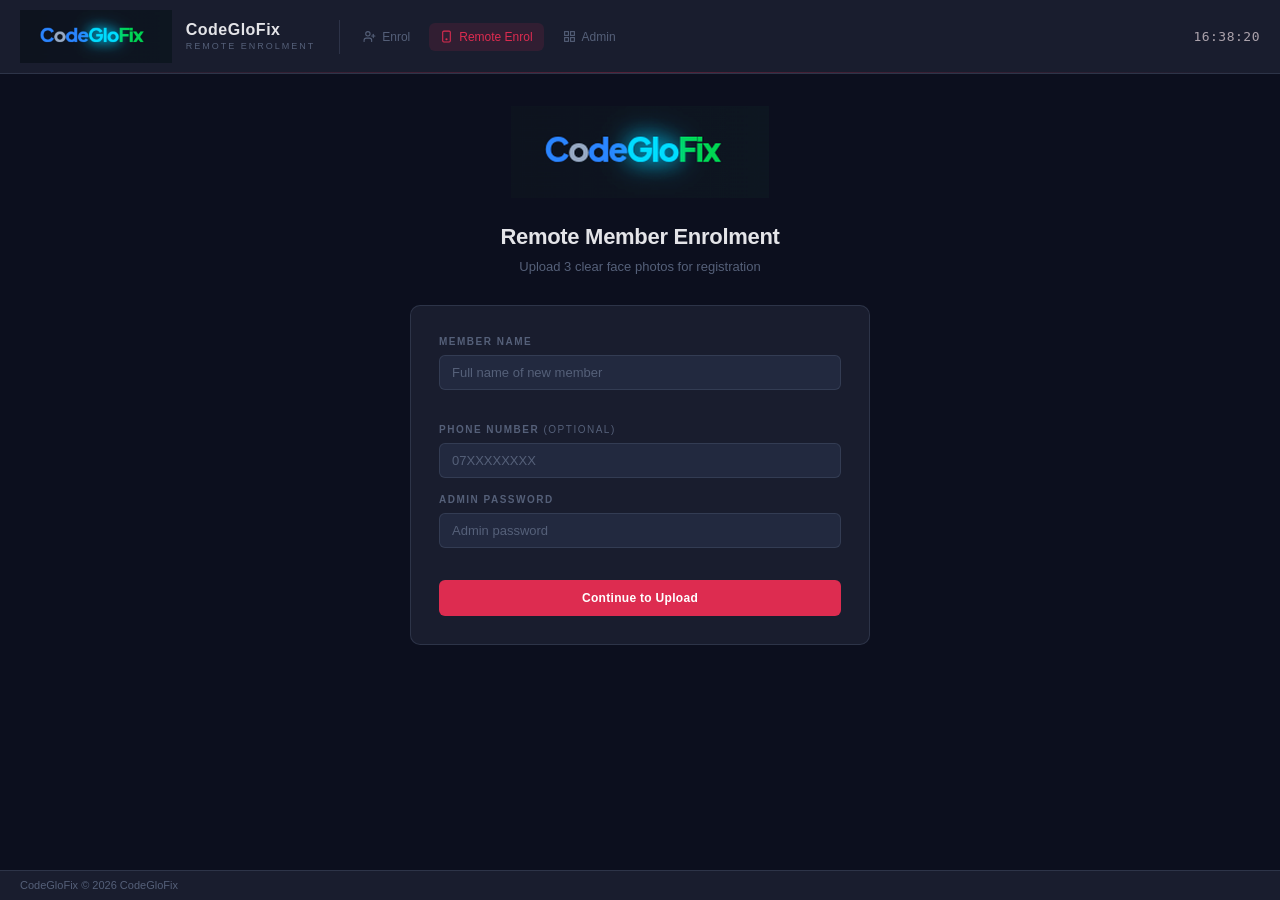
<file: templates/enrol_remote.html>
<!DOCTYPE html>
<html lang="en">
<head>
<meta charset="UTF-8">
<meta name="viewport" content="width=device-width, initial-scale=1.0, viewport-fit=cover">
<meta name="theme-color" content="#DD2C50">
<meta name="mobile-web-app-capable" content="yes">
<meta name="apple-mobile-web-app-capable" content="yes">
<meta name="apple-mobile-web-app-status-bar-style" content="black-translucent">
<meta name="apple-mobile-web-app-title" content="CodeGloFix">
<link rel="apple-touch-icon" href="/static/codeglofix.png">
<link rel="manifest" href="/static/manifest.json">
<title>CodeGloFix — Remote Enrolment</title>
<link rel="icon" type="image/png" href="/static/codeglofix.png">
<link rel="stylesheet" href="/static/css/theme.css">
<style>
body { min-height: 100dvh; display: flex; flex-direction: column; }

/* ── Brand visibility ────────────────────────────────────── */
.navbar .brand-logo { height: 54px; max-width: 190px; }


.enrol-wrap {
  flex: 1;
  display: flex;
  align-items: flex-start;
  justify-content: center;
  padding: 32px 16px 48px;
}
.enrol-box {
  width: 100%;
  max-width: 460px;
}
.enrol-header { text-align: center; margin-bottom: 28px; }
.enrol-logo  { height: 92px; width: auto; max-width: 280px; object-fit: contain; margin: 0 auto 22px; display: block; }
.enrol-title { font-size: 22px; font-weight: 700; color: var(--t1); letter-spacing: -0.3px; margin-bottom: 4px; }
.enrol-sub   { font-size: 13px; color: var(--t3); }

/* Steps */
.step { display: none; }
.step.active { display: block; }

/* Photo slots */
.photo-grid { display: grid; grid-template-columns: repeat(3,1fr); gap: 10px; margin-bottom: 16px; }
.photo-slot {
  aspect-ratio: 3/4;
  background: var(--bg-input);
  border: 1px dashed var(--border-2);
  border-radius: var(--rs);
  display: flex;
  flex-direction: column;
  align-items: center;
  justify-content: center;
  gap: 5px;
  cursor: pointer;
  transition: border-color 0.15s;
  overflow: hidden;
  position: relative;
}
.photo-slot:hover { border-color: var(--accent); }
.photo-slot.uploaded { border-color: var(--green); border-style: solid; }
.photo-slot img { width: 100%; height: 100%; object-fit: cover; position: absolute; inset: 0; }
.slot-overlay { position: relative; z-index: 1; display: flex; flex-direction: column; align-items: center; gap: 4px; }
.slot-num  { font-size: 11px; font-weight: 700; color: var(--t3); }
.slot-hint { font-size: 9px; color: var(--t3); text-transform: uppercase; letter-spacing: 0.5px; }

/* Progress bar */
.prog-wrap { margin-bottom: 16px; }
.prog-labels { display: flex; justify-content: space-between; font-size: 11px; color: var(--t3); margin-bottom: 5px; }
.prog-bar { height: 3px; background: var(--bg-hover); border-radius: 3px; overflow: hidden; }
.prog-fill { height: 100%; background: var(--green); border-radius: 3px; transition: width 0.4s; width: 0%; }

/* Success */
.success-wrap { text-align: center; padding: 20px 0; }
.success-icon { font-size: 56px; margin-bottom: 16px; }
.success-title { font-size: 24px; font-weight: 700; color: var(--t1); margin-bottom: 6px; }
.success-name  { font-size: 18px; font-weight: 700; color: var(--accent); margin-bottom: 10px; }
.success-note  { font-size: 13px; color: var(--t3); margin-bottom: 24px; line-height: 1.6; }

.err-box { font-size: 12px; color: var(--red); background: var(--red-dim); border: 1px solid rgba(239,68,68,0.2); border-radius: var(--rs); padding: 8px 12px; margin-bottom: 14px; display: none; }
.warn-box { font-size: 12px; color: var(--amber); background: var(--amber-dim); border: 1px solid rgba(245,158,11,0.2); border-radius: var(--rs); padding: 10px 12px; margin-bottom: 16px; line-height: 1.6; }
</style>
</head>
<body>

<nav class="navbar">
  <a class="brand" href="/">
    <img class="brand-logo" src="/static/codeglofix.png" alt="CodeGloFix" onerror="this.style.display='none'">
    <div><div class="brand-name">CodeGloFix</div><div class="brand-sub">Remote Enrolment</div></div>
  </a>
  <div class="nav-sep"></div>
  <a href="/enrol" class="nav-tab">
    <svg viewBox="0 0 24 24" fill="none" stroke="currentColor" stroke-width="2" stroke-linecap="round"><path d="M16 21v-2a4 4 0 0 0-4-4H6a4 4 0 0 0-4 4v2"/><circle cx="9" cy="7" r="4"/><line x1="19" y1="8" x2="19" y2="14"/><line x1="16" y1="11" x2="22" y2="11"/></svg>Enrol
  </a>
  <a href="/enrol_remote" class="nav-tab active">
    <svg viewBox="0 0 24 24" fill="none" stroke="currentColor" stroke-width="2" stroke-linecap="round"><rect x="5" y="2" width="14" height="20" rx="2"/><circle cx="12" cy="17" r="1"/></svg>Remote Enrol
  </a>
  <a href="/admin" class="nav-tab">
    <svg viewBox="0 0 24 24" fill="none" stroke="currentColor" stroke-width="2" stroke-linecap="round"><rect x="3" y="3" width="7" height="7"/><rect x="14" y="3" width="7" height="7"/><rect x="3" y="14" width="7" height="7"/><rect x="14" y="14" width="7" height="7"/></svg>Admin
  </a>
  <div class="nav-right">
    <div class="clock" id="clock">--:--:--</div>
  </div>
</nav>

<div class="enrol-wrap">
  <div class="enrol-box">

    <div class="enrol-header">
      <img class="enrol-logo" src="/static/codeglofix.png" alt="CodeGloFix" onerror="this.style.display='none'">
      <div class="enrol-title">Remote Member Enrolment</div>
      <div class="enrol-sub">Upload 3 clear face photos for registration</div>
    </div>

    <!-- Step 1: Login -->
    <div class="step active" id="step-login">
      <div style="background:var(--bg-card);border:1px solid var(--border);border-radius:var(--r);padding:28px">
        <div class="form-group">
          <label class="form-label">Member Name</label>
          <input class="form-input" type="text" id="reg-name" placeholder="Full name of new member" autocomplete="off">
          <div id="name-err" style="font-size:11px;color:var(--red);margin-top:4px;min-height:14px"></div>
        </div>
        <div class="form-group">
          <label class="form-label">Phone Number <span style="color:var(--t3);font-weight:500">(optional)</span></label>
          <input class="form-input" type="tel" id="reg-phone" placeholder="07XXXXXXXX" autocomplete="off">
        </div>
        <div class="form-group">
          <label class="form-label">Admin Password</label>
          <input class="form-input" type="password" id="reg-password" placeholder="Admin password">
          <div id="pw-err" style="font-size:11px;color:var(--red);margin-top:4px;min-height:14px"></div>
        </div>
        <button class="btn btn-primary" style="width:100%;justify-content:center;padding:11px" onclick="goToUpload()">
          Continue to Upload
        </button>
      </div>
    </div>

    <!-- Step 2: Upload Photos -->
    <div class="step" id="step-upload">
      <div style="background:var(--bg-card);border:1px solid var(--border);border-radius:var(--r);padding:24px">
        <div style="margin-bottom:18px">
          <div style="font-size:13px;font-weight:600;color:var(--t1);margin-bottom:4px">Uploading for: <span id="upload-name" style="color:var(--accent)">—</span></div>
          <div style="font-size:11px;color:var(--t3)">Upload 3 different poses — front, side profile, angled view</div>
        </div>

        <div class="prog-wrap">
          <div class="prog-labels"><span>Photos uploaded</span><span id="upload-count">0 / 3</span></div>
          <div class="prog-bar"><div class="prog-fill" id="upload-bar"></div></div>
        </div>

        <div class="photo-grid">
          <div class="photo-slot" id="photo-slot-1" onclick="document.getElementById('photo_input_1').click()">
            <input type="file" id="photo_input_1" accept="image/*" style="display:none" onchange="handlePhoto(1,this)">
            <div class="slot-overlay">
              <div style="font-size:28px">👤</div>
              <div class="slot-num">Photo 1</div>
              <div class="slot-hint">Front</div>
            </div>
          </div>
          <div class="photo-slot" id="photo-slot-2" onclick="document.getElementById('photo_input_2').click()">
            <input type="file" id="photo_input_2" accept="image/*" style="display:none" onchange="handlePhoto(2,this)">
            <div class="slot-overlay">
              <div style="font-size:28px">↔</div>
              <div class="slot-num">Photo 2</div>
              <div class="slot-hint">Side</div>
            </div>
          </div>
          <div class="photo-slot" id="photo-slot-3" onclick="document.getElementById('photo_input_3').click()">
            <input type="file" id="photo_input_3" accept="image/*" style="display:none" onchange="handlePhoto(3,this)">
            <div class="slot-overlay">
              <div style="font-size:28px">↕</div>
              <div class="slot-num">Photo 3</div>
              <div class="slot-hint">Angle</div>
            </div>
          </div>
        </div>

        <div class="err-box" id="upload-err"></div>

        <button class="btn btn-primary" id="submit-btn" onclick="submitEnrol()" style="width:100%;justify-content:center;padding:11px">
          Register Member
        </button>
        <button class="btn btn-outline" onclick="goToStep('step-login')" style="width:100%;justify-content:center;margin-top:8px">
          Back
        </button>
      </div>
    </div>

    <!-- Step 3: Success -->
    <div class="step" id="step-success">
      <div style="background:var(--bg-card);border:1px solid var(--border);border-radius:var(--r);padding:32px">
        <div class="success-wrap">
          <div class="success-icon">✅</div>
          <div class="success-title">Enrolment Complete</div>
          <div class="success-name" id="success-name">—</div>
          <div class="success-note">3 face embeddings saved. Member record created.</div>
          <div class="warn-box" style="display:block;text-align:left">
            ⚠ <strong style="color:var(--t1)">Remember:</strong> Go to Admin → Payments to add a membership payment for this member.<br>
            Without a valid payment, the door will not open.
          </div>
          <button class="btn btn-outline" onclick="resetForm()" style="width:100%;justify-content:center;margin-bottom:10px">
            Enrol Another Member
          </button>
          <a href="/admin" class="btn btn-primary" style="width:100%;justify-content:center;text-decoration:none">
            Go to Admin Panel
          </a>
        </div>
      </div>
    </div>

  </div>
</div>

<div class="bottom-bar">
  <span>CodeGloFix &copy; <span id="foot-year"></span> CodeGloFix</span>
</div>

<div id="toast"></div>
<script src="/static/js/common.js"></script>
<script>
document.getElementById('foot-year').textContent = new Date().getFullYear();
dg_startClock('clock', null);

// ── Step navigation ───────────────────────────────────────────────────────────
function goToStep(id) {
  ['step-login','step-upload','step-success'].forEach(s => {
    const el = document.getElementById(s);
    if (el) el.classList.toggle('active', s === id);
  });
}

// ── Go to upload ──────────────────────────────────────────────────────────────
function goToUpload() {
  const name  = (document.getElementById('reg-name')?.value || '').trim();
  const phone = (document.getElementById('reg-phone')?.value || '').trim();
  const pw    = (document.getElementById('reg-password')?.value || '');
  document.getElementById('name-err').textContent = '';
  document.getElementById('pw-err').textContent   = '';
  if (!name) { document.getElementById('name-err').textContent = 'Name is required'; return; }
  if (!pw)   { document.getElementById('pw-err').textContent   = 'Admin password is required'; return; }
  window._enrollName  = name;
  window._enrollPhone = phone;
  window._enrollPw    = pw;
  document.getElementById('upload-name').textContent = phone ? `${name} (${phone})` : name;
  goToStep('step-upload');
}

// ── Handle photo upload ───────────────────────────────────────────────────────
let _uploadedFiles = {};

function handlePhoto(slot, input) {
  const file = input.files[0];
  if (!file) return;

  const errEl = document.getElementById('upload-err');
  if (errEl) { errEl.style.display = 'none'; errEl.textContent = ''; }

  if (!file.type || !file.type.startsWith('image/')) {
    if (errEl) { errEl.textContent = 'Please upload an image file only.'; errEl.style.display = 'block'; }
    input.value = '';
    return;
  }

  const maxBytes = 8 * 1024 * 1024;
  if (file.size > maxBytes) {
    if (errEl) { errEl.textContent = 'Image is too large. Please upload a photo below 8 MB.'; errEl.style.display = 'block'; }
    input.value = '';
    return;
  }

  const slotEl = document.getElementById('photo-slot-' + slot);
  const reader = new FileReader();
  reader.onload = ev => {
    let img = slotEl.querySelector('img');
    if (!img) { img = document.createElement('img'); slotEl.appendChild(img); }
    img.src = ev.target.result;
    slotEl.classList.add('uploaded');
    _uploadedFiles[slot] = file;
    updateUploadProgress();
  };
  reader.readAsDataURL(file);
}

function updateUploadProgress() {
  const count = Object.keys(_uploadedFiles).length;
  const bar   = document.getElementById('upload-bar');
  const label = document.getElementById('upload-count');
  if (bar)   bar.style.width = (count / 3 * 100) + '%';
  if (label) label.textContent = count + ' / 3';
}


async function secureRemoteLogout() {
  try {
    await fetch('/api/auth/logout', { method: 'POST' });
  } catch (e) {
    // Ignore logout network errors; we still clear local password references.
  }
  window._enrollPw = '';
  const pwInput = document.getElementById('reg-password');
  if (pwInput) pwInput.value = '';
}

// ── Submit enrolment ──────────────────────────────────────────────────────────
async function submitEnrol() {
  const errEl = document.getElementById('upload-err');
  const btn   = document.getElementById('submit-btn');
  errEl.style.display = 'none';
  errEl.textContent   = '';

  const name = window._enrollName;
  const pw   = window._enrollPw;

  if (Object.keys(_uploadedFiles).length < 3) {
    errEl.textContent = 'Please upload all 3 photos before registering.';
    errEl.style.display = 'block'; return;
  }

  btn.textContent = 'Registering…'; btn.disabled = true;

  // Login
  try {
    const fd = new FormData(); fd.append('password', pw);
    const lr = await fetch('/api/auth/login', { method:'POST', body: fd });
    if (!lr.ok) {
      errEl.textContent = 'Incorrect admin password. Please go back and try again.';
      errEl.style.display = 'block';
      btn.textContent = 'Register Member'; btn.disabled = false; return;
    }
  } catch(e) {
    errEl.textContent = 'Server error during login.';
    errEl.style.display = 'block';
    btn.textContent = 'Register Member'; btn.disabled = false; return;
  }

  // Upload 3 photos
  for (const [slot, file] of Object.entries(_uploadedFiles)) {
    const fd = new FormData();
    fd.append('name', name); fd.append('slot', slot); fd.append('photo', file);
    try {
      const res = await fetch('/api/enrol/upload', { method:'POST', body: fd });
      if (!res.ok) {
        const d = await res.json().catch(() => ({}));
        errEl.textContent = d.detail || ('Upload failed for photo ' + slot);
        errEl.style.display = 'block';
        btn.textContent = 'Register Member'; btn.disabled = false; return;
      }
    } catch(e) {
      errEl.textContent = 'Network error uploading photo ' + slot;
      errEl.style.display = 'block';
      btn.textContent = 'Register Member'; btn.disabled = false; return;
    }
  }

  // Confirm
  const fd = new FormData();
  fd.append('name', name);
  fd.append('phone', window._enrollPhone || '');
  try {
    const res = await fetch('/api/enrol/confirm', { method:'POST', body: fd });
    if (res.ok) {
      await secureRemoteLogout();
      document.getElementById('success-name').textContent = name;
      goToStep('step-success');
    } else {
      const d = await res.json().catch(() => ({}));
      errEl.textContent = d.detail || 'Confirmation failed.';
      errEl.style.display = 'block';
      btn.textContent = 'Register Member'; btn.disabled = false;
    }
  } catch(e) {
    errEl.textContent = 'Network error during confirmation.';
    errEl.style.display = 'block';
    btn.textContent = 'Register Member'; btn.disabled = false;
  }
}

function resetForm() {
  _uploadedFiles = {};
  [1,2,3].forEach(s => {
    const sl = document.getElementById('photo-slot-' + s);
    if (sl) { sl.classList.remove('uploaded'); const img = sl.querySelector('img'); if (img) img.remove(); }
    const inp = document.getElementById('photo_input_' + s);
    if (inp) inp.value = '';
  });
  updateUploadProgress();
  document.getElementById('reg-name').value = '';
  const phoneInput = document.getElementById('reg-phone');
  if (phoneInput) phoneInput.value = '';
  document.getElementById('reg-password').value = '';
  window._enrollName = '';
  window._enrollPhone = '';
  window._enrollPw = '';
  const errEl = document.getElementById('upload-err');
  if (errEl) { errEl.style.display = 'none'; errEl.textContent = ''; }
  goToStep('step-login');
}

document.getElementById('reg-password').addEventListener('keydown', e => { if(e.key==='Enter') goToUpload(); });
</script>
</body>
</html>
</file>
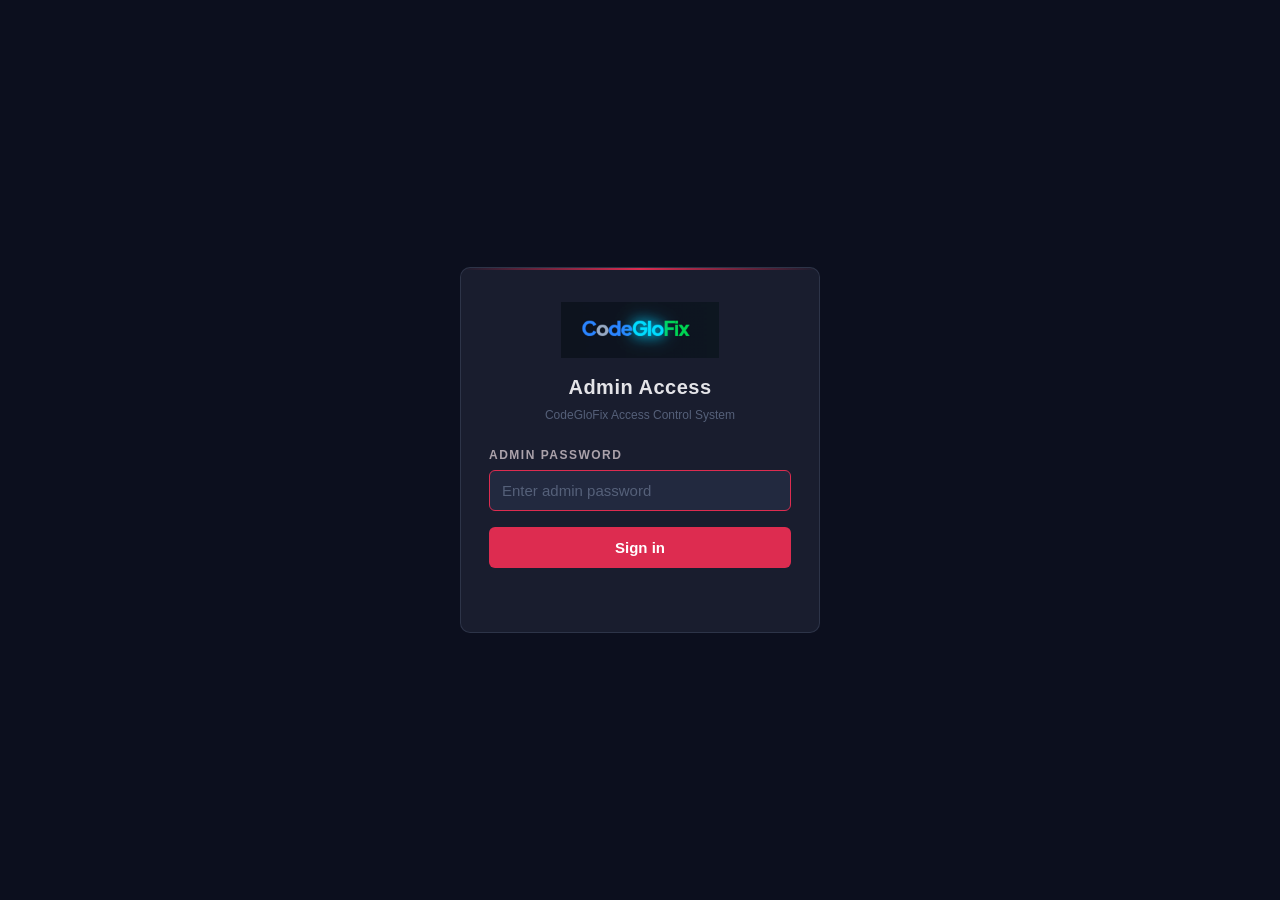
<file: templates/login.html>
<!DOCTYPE html>
<html lang="en">
<head>
<meta charset="UTF-8">
<meta name="viewport" content="width=device-width, initial-scale=1.0, viewport-fit=cover">
<meta name="theme-color" content="#DD2C50">
<meta name="robots" content="noindex, nofollow">
<title>CodeGloFix — Admin Login</title>
<link rel="icon" type="image/png" href="/static/codeglofix.png">
<link rel="stylesheet" href="/static/css/theme.css">
<style>
/* ══════════════════════════════════════════════════════════════════
   login.html — Standalone admin login gate.

   Served (HTTP 401) in place of /admin, /enrol and /enrol_remote when
   the admin_session cookie is missing or invalid. No admin UI/markup is
   shipped until the password is verified, so the public outside-door
   display can never see admin controls or member data.
══════════════════════════════════════════════════════════════════ */
body {
  min-height: 100vh;
  display: flex;
  align-items: center;
  justify-content: center;
  padding: 20px;
}
.login-box {
  width: 360px;
  max-width: 94vw;
  background: var(--bg-card);
  border: 1px solid var(--border);
  border-radius: var(--r);
  padding: 34px 28px;
  text-align: center;
}
.login-brand-logo { height: 56px; max-width: 200px; object-fit: contain; margin-bottom: 14px; }
.login-title { font-size: 20px; font-weight: 700; color: var(--t1); }
.login-sub   { font-size: 12px; color: var(--t3); margin-top: 4px; margin-bottom: 22px; }
.form-label  { display: block; text-align: left; font-size: 12px; color: var(--t2); margin-bottom: 6px; }
.form-input  {
  width: 100%;
  padding: 11px 12px;
  background: var(--bg-input, var(--bg));
  border: 1px solid var(--border);
  border-radius: var(--rs, 8px);
  color: var(--t1);
  font-size: 15px;
  box-sizing: border-box;
}
.form-input:focus { outline: none; border-color: var(--accent); }
.btn-login {
  width: 100%;
  margin-top: 16px;
  padding: 12px;
  background: var(--accent);
  border: none;
  border-radius: var(--rs, 8px);
  color: #fff;
  font-size: 15px;
  font-weight: 600;
  cursor: pointer;
}
.btn-login:disabled { opacity: 0.6; cursor: default; }
.login-err {
  min-height: 18px;
  margin-top: 12px;
  font-size: 13px;
  color: var(--red);
}
</style>
</head>
<body>
<div class="login-box">
  <img class="login-brand-logo" src="/static/codeglofix.png" alt="CodeGloFix" onerror="this.style.display='none'">
  <div class="login-title">Admin Access</div>
  <div class="login-sub">CodeGloFix Access Control System</div>

  <form id="login-form" autocomplete="off">
    <label class="form-label" for="login-pw">Admin Password</label>
    <input class="form-input" type="password" id="login-pw" placeholder="Enter admin password" autofocus>
    <button class="btn-login" type="submit" id="login-btn">Sign in</button>
    <div class="login-err" id="login-err"></div>
  </form>
</div>

<script>
// Where to send the admin once authenticated (set by the server template).
const NEXT_URL = {{ next | tojson }};

const form  = document.getElementById('login-form');
const pwEl   = document.getElementById('login-pw');
const btn    = document.getElementById('login-btn');
const errEl  = document.getElementById('login-err');

form.addEventListener('submit', async (e) => {
  e.preventDefault();
  errEl.textContent = '';
  const pw = pwEl.value;
  if (!pw) { errEl.textContent = 'Password required'; return; }

  btn.disabled = true;
  btn.textContent = 'Signing in…';
  try {
    const body = new URLSearchParams({ password: pw });
    const r = await fetch('/api/auth/login', {
      method: 'POST',
      headers: { 'Content-Type': 'application/x-www-form-urlencoded' },
      body,
    });
    if (r.ok) {
      // Cookie is set; reload the originally requested admin page.
      window.location.href = NEXT_URL || '/admin';
      return;
    }
    errEl.textContent = r.status === 401 ? 'Incorrect password' : 'Login failed';
  } catch (err) {
    errEl.textContent = 'Network error';
  }
  btn.disabled = false;
  btn.textContent = 'Sign in';
  pwEl.value = '';
  pwEl.focus();
});
</script>
</body>
</html>
</file>
<file: static/css/theme.css>
/*
 * theme.css — CodeGloFix Design System
 * ────────────────────────────────────────────────────────────────
 * Palette:
 *   Deep Navy   #0C0F1E  → body bg
 *   Dark Indigo #191D2E  → card bg
 *   Slate Blue  #22293F  → card hover / input bg
 *   Accent Pink #DD2C50  → primary accent
 *   Muted Rose  #63223D  → accent dim / secondary
 *   Steel Gray  #556079  → borders, muted text
 *   Soft Gray   #ABA2AB  → secondary text
 *   Off White   #E4E4E8  → primary text
 *   ── Semantic (kept from gym logic) ──
 *   Green  #22C55E  → access granted / active
 *   Red    #EF4444  → access denied / expired
 *   Amber  #F59E0B  → expiring / warning
 * ────────────────────────────────────────────────────────────────
 * Performance mode: no backdrop-filter, no keyframe animations,
 * no external font fallback needed (system font stack used).
 */

/* ── Reset ──────────────────────────────────────────────────────── */
*, *::before, *::after { box-sizing: border-box; margin: 0; padding: 0; }

/* ── Design tokens ──────────────────────────────────────────────── */
:root {
  /* Backgrounds */
  --bg:         #0C0F1E;
  --bg-card:    #191D2E;
  --bg-hover:   #22293F;
  --bg-input:   #22293F;
  --bg-overlay: rgba(12, 15, 30, 0.92);

  /* Accent */
  --accent:     #DD2C50;
  --accent-dim: rgba(221, 44, 80, 0.12);
  --accent-muted: #63223D;

  /* Status */
  --green:      #22C55E;
  --green-dim:  rgba(34, 197, 94, 0.10);
  --red:        #EF4444;
  --red-dim:    rgba(239, 68, 68, 0.10);
  --amber:      #F59E0B;
  --amber-dim:  rgba(245, 158, 11, 0.10);

  /* Borders */
  --border:     rgba(85, 96, 121, 0.35);
  --border-2:   rgba(85, 96, 121, 0.55);
  --border-accent: rgba(221, 44, 80, 0.25);

  /* Text */
  --t1: #E4E4E8;
  --t2: #ABA2AB;
  --t3: #556079;

  /* Typography */
  --font: Inter, 'Segoe UI', Roboto, Arial, sans-serif;
  --mono: 'Consolas', 'SFMono-Regular', 'Cascadia Mono', monospace;
  --font-head: Inter, 'Segoe UI', sans-serif;

  /* Spacing */
  --r:  10px;
  --rs:  6px;
  --rl: 14px;
}

/* ── Base ───────────────────────────────────────────────────────── */
html, body {
  background: var(--bg);
  color: var(--t1);
  font-family: var(--font);
  font-size: 14px;
  line-height: 1.5;
  -webkit-font-smoothing: antialiased;
  -moz-osx-font-smoothing: grayscale;
}

a { text-decoration: none; color: inherit; }
img { display: block; max-width: 100%; }
button { cursor: pointer; font-family: var(--font); }
input, select, textarea { font-family: var(--font); }

/* ── Scrollbar ──────────────────────────────────────────────────── */
::-webkit-scrollbar { width: 4px; height: 4px; }
::-webkit-scrollbar-track { background: transparent; }
::-webkit-scrollbar-thumb { background: var(--border-2); border-radius: 4px; }
::selection { background: var(--accent-dim); color: var(--t1); }

/* ────────────────────────────────────────────────────────────────
   NAVBAR
──────────────────────────────────────────────────────────────── */
.navbar {
  height: 74px;
  background: var(--bg-card);
  border-bottom: 1px solid var(--border);
  display: flex;
  align-items: center;
  padding: 0 20px;
  gap: 8px;
  flex-shrink: 0;
  position: relative;
  z-index: 50;
}
.navbar::after {
  content: '';
  position: absolute;
  bottom: 0; left: 0; right: 0;
  height: 1px;
  background: linear-gradient(90deg, transparent, var(--accent), transparent);
  opacity: 0.3;
}

.brand {
  display: flex;
  align-items: center;
  gap: 14px;
  margin-right: 12px;
  text-decoration: none;
}
.brand-logo {
  height: 54px;
  width: auto;
  max-width: 180px;
  object-fit: contain;
}
.brand-name {
  font-size: 16px;
  font-weight: 700;
  color: var(--t1);
  letter-spacing: 0.5px;
  line-height: 1.2;
}
.brand-sub {
  font-size: 9px;
  color: var(--t3);
  letter-spacing: 2px;
  text-transform: uppercase;
  margin-top: 1px;
}

.nav-sep {
  width: 1px;
  height: 34px;
  background: var(--border);
  margin: 0 4px;
  flex-shrink: 0;
}

.nav-tab {
  display: flex;
  align-items: center;
  gap: 6px;
  padding: 5px 11px;
  border-radius: var(--rs);
  font-size: 12px;
  font-weight: 500;
  color: var(--t3);
  transition: color 0.15s, background 0.15s;
  white-space: nowrap;
}
.nav-tab:hover { color: var(--t1); background: var(--bg-hover); }
.nav-tab.active { color: var(--accent); background: var(--accent-dim); }
.nav-tab svg { width: 13px; height: 13px; flex-shrink: 0; }

.nav-right {
  margin-left: auto;
  display: flex;
  align-items: center;
  gap: 14px;
}

/* Live badge */
.live-badge {
  display: flex;
  align-items: center;
  gap: 6px;
  font-size: 10px;
  font-weight: 700;
  letter-spacing: 1.5px;
  color: var(--green);
  border: 1px solid rgba(34, 197, 94, 0.25);
  border-radius: 20px;
  padding: 3px 10px;
  background: var(--green-dim);
}
.live-dot {
  width: 6px; height: 6px;
  border-radius: 50%;
  background: var(--green);
  box-shadow: 0 0 6px rgba(34, 197, 94, 0.6);
  animation: dg-pulse 2s ease-in-out infinite;
}
@keyframes dg-pulse {
  0%, 100% { opacity: 1; }
  50% { opacity: 0.35; }
}

.clock {
  font-family: var(--mono);
  font-size: 13px;
  color: var(--t2);
  letter-spacing: 0.5px;
}

/* ────────────────────────────────────────────────────────────────
   HEALTH ALERT BANNER
──────────────────────────────────────────────────────────────── */
#system-alert {
  display: none;
  align-items: center;
  gap: 10px;
  padding: 7px 20px;
  font-size: 12px;
  font-weight: 500;
  flex-shrink: 0;
}
#system-alert.warn {
  display: flex;
  background: rgba(245, 158, 11, 0.08);
  border-bottom: 1px solid rgba(245, 158, 11, 0.2);
  color: var(--amber);
}
#system-alert.crit {
  display: flex;
  background: rgba(239, 68, 68, 0.08);
  border-bottom: 1px solid rgba(239, 68, 68, 0.2);
  color: var(--red);
}
.alert-countdown {
  margin-left: auto;
  font-family: var(--mono);
  font-size: 11px;
  opacity: 0.7;
}

/* ────────────────────────────────────────────────────────────────
   BUTTONS
──────────────────────────────────────────────────────────────── */
.btn {
  display: inline-flex;
  align-items: center;
  gap: 6px;
  padding: 8px 16px;
  border-radius: var(--rs);
  font-size: 12px;
  font-weight: 600;
  letter-spacing: 0.3px;
  border: none;
  cursor: pointer;
  transition: opacity 0.15s, transform 0.1s;
  white-space: nowrap;
}
.btn:hover { opacity: 0.88; }
.btn:active { transform: scale(0.97); }
.btn svg { width: 13px; height: 13px; flex-shrink: 0; }

.btn-primary { background: var(--accent); color: #fff; }
.btn-success { background: #16A34A; color: #fff; }
.btn-danger  { background: #DC2626; color: #fff; }
.btn-warning { background: #D97706; color: #fff; }
.btn-info    { background: #0891B2; color: #fff; }
.btn-outline {
  background: transparent;
  color: var(--t2);
  border: 1px solid var(--border-2);
}
.btn-outline:hover { background: var(--bg-hover); color: var(--t1); }

.btn-sm { padding: 5px 11px; font-size: 11px; }
.btn-sm + .btn-sm { margin-left: 4px; }

/* ────────────────────────────────────────────────────────────────
   FORM ELEMENTS
──────────────────────────────────────────────────────────────── */
.form-label {
  display: block;
  font-size: 10px;
  font-weight: 600;
  color: var(--t3);
  text-transform: uppercase;
  letter-spacing: 1.5px;
  margin-bottom: 6px;
}
.form-input, .form-select, .form-textarea {
  width: 100%;
  background: var(--bg-input);
  border: 1px solid var(--border);
  border-radius: var(--rs);
  padding: 9px 12px;
  color: var(--t1);
  font-size: 13px;
  font-family: var(--font);
  transition: border-color 0.15s;
  outline: none;
}
.form-input::placeholder { color: var(--t3); }
.form-input:focus,
.form-select:focus,
.form-textarea:focus { border-color: var(--accent); }
.form-select option { background: var(--bg-card); color: var(--t1); }

.form-group { display: flex; flex-direction: column; gap: 0; margin-bottom: 14px; }
.form-grid-2 { display: grid; grid-template-columns: 1fr 1fr; gap: 14px; }
.form-grid-3 { display: grid; grid-template-columns: 1fr 1fr 1fr; gap: 14px; }
.form-actions { display: flex; gap: 8px; margin-top: 18px; align-items: center; }

/* ────────────────────────────────────────────────────────────────
   CARDS
──────────────────────────────────────────────────────────────── */
.card {
  background: var(--bg-card);
  border: 1px solid var(--border);
  border-radius: var(--r);
  overflow: hidden;
}
.card-header {
  display: flex;
  align-items: center;
  justify-content: space-between;
  gap: 10px;
  padding: 12px 16px;
  border-bottom: 1px solid var(--border);
}
.card-title {
  font-size: 10px;
  font-weight: 700;
  color: var(--t3);
  text-transform: uppercase;
  letter-spacing: 1.5px;
}
.card-body { padding: 16px; }

/* Form card variant */
.form-card {
  background: var(--bg-card);
  border: 1px solid var(--border);
  border-radius: var(--r);
  padding: 18px;
  transition: border-color 0.3s, box-shadow 0.3s;
}
.form-card-title {
  font-size: 10px;
  font-weight: 700;
  color: var(--accent);
  text-transform: uppercase;
  letter-spacing: 1.5px;
  margin-bottom: 14px;
  padding-bottom: 10px;
  border-bottom: 1px solid var(--border);
  display: flex;
  align-items: center;
  gap: 6px;
}

/* ────────────────────────────────────────────────────────────────
   TABLE
──────────────────────────────────────────────────────────────── */
.tbl-wrap {
  background: var(--bg-card);
  border: 1px solid var(--border);
  border-radius: var(--r);
  overflow: hidden;
  margin-bottom: 16px;
}
.tbl-head {
  display: flex;
  align-items: center;
  justify-content: space-between;
  gap: 10px;
  padding: 10px 16px;
  border-bottom: 1px solid var(--border);
  background: rgba(255, 255, 255, 0.02);
}
.tbl-title {
  font-size: 10px;
  font-weight: 700;
  color: var(--t3);
  text-transform: uppercase;
  letter-spacing: 1.5px;
}
table { width: 100%; border-collapse: collapse; font-size: 12px; }
th {
  padding: 9px 14px;
  text-align: left;
  font-size: 9px;
  font-weight: 700;
  color: var(--t3);
  text-transform: uppercase;
  letter-spacing: 1.5px;
  border-bottom: 1px solid var(--border);
  background: rgba(0, 0, 0, 0.2);
  white-space: nowrap;
}
td {
  padding: 10px 14px;
  border-bottom: 1px solid rgba(85, 96, 121, 0.12);
  color: var(--t2);
  vertical-align: middle;
}
tr:last-child td { border-bottom: none; }
tr:hover td { background: rgba(255, 255, 255, 0.015); }
.td-name { color: var(--t1); font-weight: 600; }
.td-mono { font-family: var(--mono); font-size: 11px; }
.empty-row td { text-align: center; color: var(--t3); padding: 28px; font-size: 12px; }

/* ────────────────────────────────────────────────────────────────
   PILLS / STATUS BADGES
──────────────────────────────────────────────────────────────── */
.pill {
  display: inline-flex;
  align-items: center;
  gap: 4px;
  padding: 2px 9px;
  border-radius: 4px;
  font-size: 10px;
  font-weight: 600;
  letter-spacing: 0.5px;
  text-transform: uppercase;
  white-space: nowrap;
}
.pill-active   { background: var(--green-dim); color: var(--green); border: 1px solid rgba(34,197,94,0.2); }
.pill-expiring { background: var(--amber-dim); color: var(--amber); border: 1px solid rgba(245,158,11,0.2); }
.pill-expired  { background: var(--red-dim);   color: var(--red);   border: 1px solid rgba(239,68,68,0.2); }
.pill-inactive { background: rgba(85,96,121,0.1); color: var(--t3); border: 1px solid var(--border); }
.pill-granted  { background: var(--green-dim); color: var(--green); border: 1px solid rgba(34,197,94,0.2); }
.pill-denied   { background: var(--red-dim);   color: var(--red);   border: 1px solid rgba(239,68,68,0.2); }
.pill-manual   { background: rgba(8,145,178,0.1); color: #22D3EE; border: 1px solid rgba(8,145,178,0.25); }
.pill-owner    { background: var(--accent-dim); color: var(--accent); border: 1px solid var(--border-accent); }
.pill-staff    { background: rgba(245,158,11,0.1); color: var(--amber); border: 1px solid rgba(245,158,11,0.2); }
.pill-member   { background: rgba(85,96,121,0.1); color: var(--t2); border: 1px solid var(--border); }

/* ────────────────────────────────────────────────────────────────
   KPI STAT CARDS
──────────────────────────────────────────────────────────────── */
.kpi-grid {
  display: grid;
  grid-template-columns: repeat(auto-fill, minmax(150px, 1fr));
  gap: 10px;
  margin-bottom: 20px;
}
.kpi {
  background: var(--bg-card);
  border: 1px solid var(--border);
  border-radius: var(--r);
  padding: 14px 16px;
  position: relative;
  overflow: hidden;
}
.kpi::before {
  content: '';
  position: absolute;
  top: 0; left: 0; right: 0;
  height: 2px;
  background: var(--accent);
  opacity: 0.4;
}
.kpi.kpi-green::before { background: var(--green); }
.kpi.kpi-red::before   { background: var(--red);   }
.kpi.kpi-amber::before { background: var(--amber);  }
.kpi-label {
  font-size: 9px;
  font-weight: 700;
  color: var(--t3);
  text-transform: uppercase;
  letter-spacing: 1.5px;
  margin-bottom: 8px;
}
.kpi-value {
  font-family: var(--mono);
  font-size: 26px;
  font-weight: 700;
  letter-spacing: -0.5px;
  color: var(--t1);
  line-height: 1;
}
.kpi-value.v-accent { color: var(--accent); }
.kpi-value.v-green  { color: var(--green);  }
.kpi-value.v-red    { color: var(--red);    }
.kpi-value.v-amber  { color: var(--amber);  }
.kpi-sub { font-size: 10px; color: var(--t3); margin-top: 5px; }

/* ────────────────────────────────────────────────────────────────
   TOAST
──────────────────────────────────────────────────────────────── */
#toast {
  position: fixed;
  bottom: 22px;
  right: 22px;
  background: var(--bg-card);
  border: 1px solid var(--border-2);
  color: var(--t1);
  padding: 11px 18px;
  border-radius: var(--r);
  font-size: 13px;
  font-weight: 500;
  opacity: 0;
  transition: opacity 0.2s, transform 0.2s;
  transform: translateY(6px);
  pointer-events: none;
  z-index: 9999;
  max-width: 340px;
  display: flex;
  align-items: center;
  gap: 8px;
}
#toast.show { opacity: 1; transform: translateY(0); }
#toast.ok   { border-color: rgba(34,197,94,0.3); }
#toast.err  { border-color: rgba(239,68,68,0.4); }

/* ────────────────────────────────────────────────────────────────
   SEARCH INPUT
──────────────────────────────────────────────────────────────── */
.search-input {
  background: var(--bg-input);
  border: 1px solid var(--border);
  border-radius: var(--rs);
  padding: 6px 12px;
  color: var(--t1);
  font-size: 12px;
  outline: none;
  transition: border-color 0.15s;
  width: 200px;
}
.search-input:focus { border-color: var(--accent); }
.search-input::placeholder { color: var(--t3); }

/* ────────────────────────────────────────────────────────────────
   BOTTOM BAR
──────────────────────────────────────────────────────────────── */
.bottom-bar {
  height: 30px;
  background: var(--bg-card);
  border-top: 1px solid var(--border);
  display: flex;
  align-items: center;
  padding: 0 20px;
  font-size: 11px;
  color: var(--t3);
  flex-shrink: 0;
  gap: 8px;
}
.status-dot {
  display: inline-block;
  width: 6px; height: 6px;
  border-radius: 50%;
  background: var(--green);
  box-shadow: 0 0 5px rgba(34,197,94,0.5);
}

/* ────────────────────────────────────────────────────────────────
   LOGIN OVERLAY
──────────────────────────────────────────────────────────────── */
.login-overlay {
  position: fixed;
  inset: 0;
  background: rgba(12, 15, 30, 0.96);
  display: flex;
  align-items: center;
  justify-content: center;
  z-index: 200;
}
.login-box {
  background: var(--bg-card);
  border: 1px solid var(--border-2);
  border-radius: var(--rl);
  padding: 42px 40px 40px;
  width: 400px;
  position: relative;
  overflow: hidden;
}
.login-box::before {
  content: '';
  position: absolute;
  top: 0; left: 0; right: 0;
  height: 2px;
  background: linear-gradient(90deg, transparent, var(--accent), transparent);
}

.login-brand-logo {
  height: 96px;
  width: auto;
  max-width: 240px;
  object-fit: contain;
  margin: 0 auto 22px;
  display: block;
}
.login-icon { font-size: 32px; margin-bottom: 16px; }
.login-title {
  font-size: 20px;
  font-weight: 700;
  color: var(--t1);
  letter-spacing: 0.5px;
  margin-bottom: 4px;
}
.login-sub { font-size: 12px; color: var(--t3); margin-bottom: 28px; }
.login-err { font-size: 12px; color: var(--red); margin-top: 10px; text-align: center; min-height: 18px; }

/* ── Mobile responsiveness (additive, non-breaking) ──────────────────────────
   Phones/tablets: collapse multi-column form grids to a single column and
   relax 2-col form-action rows so admin/enrol forms stay usable on small
   screens. Tables already scroll via their .tbl-wrap (overflow-x:auto).
   Purely additive — desktop layout is unchanged above this breakpoint. */
@media (max-width: 640px) {
  .form-grid-2,
  .form-grid-3 { grid-template-columns: 1fr; }
  .form-actions { flex-wrap: wrap; }
}
</file>
